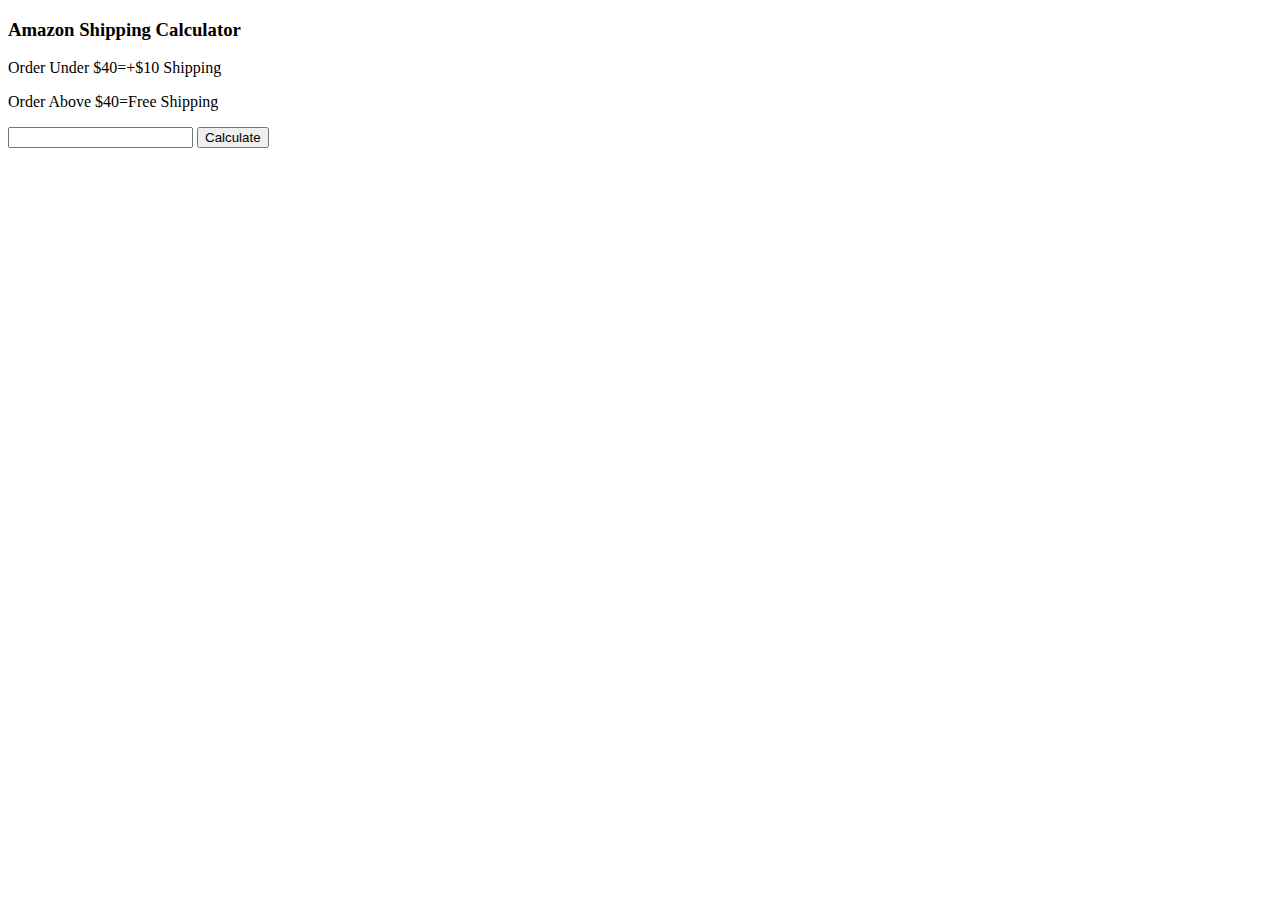
<file: amazon_shipping_calculator.html>
<!DOCTYPE html>
<html lang="en">
<head>
    <meta charset="UTF-8">
    <meta name="viewport" content="width=device-width, initial-scale=1.0">
    <title>Amazon shipping calculator</title>
    <style>
        body{
            font-family:cursive;
        }
    </style>
</head>
<body>
    <h3>Amazon Shipping Calculator</h3>
    <p>Order Under $40=+$10 Shipping</p>
    <p>Order Above $40=Free Shipping</p>
    <input type="number" id="inp">
    <button>Calculate</button>
    <p id="out"></p>
    <script>
        document.querySelector("button").addEventListener("click",calcu);
        function calcu(){
            let inp = document.querySelector("#inp").value;
            if(inp <= 40)
            {
                var val=eval(inp)+10;
                document.querySelector("#out").innerHTML='Total Cost is $'+val;
            }
            else{
                document.querySelector("#out").innerHTML='Total Cost is $'+inp + "...Enjoy free shipping";
            }
        }
        
    </script>
</body>
</html>
</file>
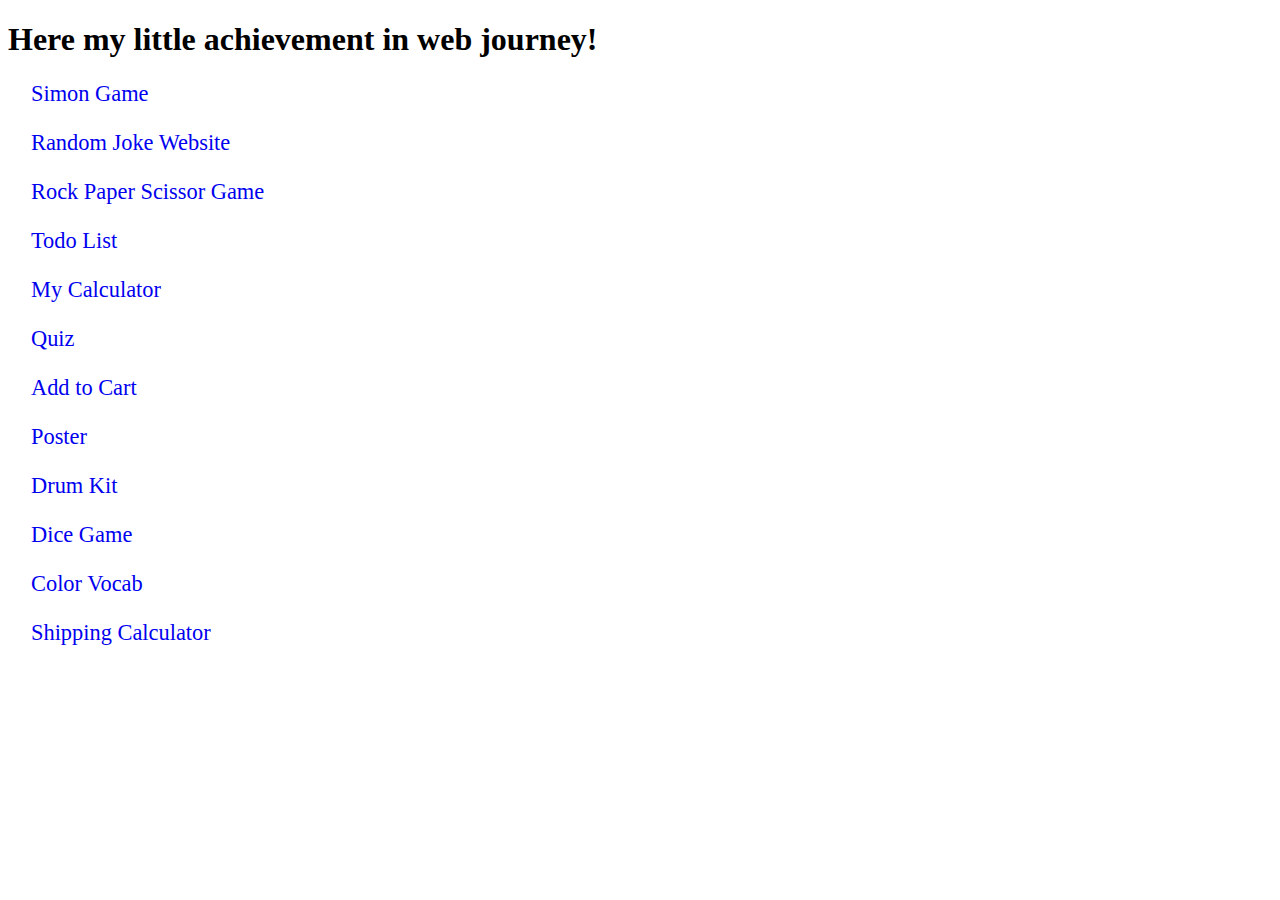
<file: Project.html>
<!DOCTYPE html>
<html lang="en">
<head>
    <meta charset="UTF-8">
    <meta name="viewport" content="width=device-width, initial-scale=1.0">
    <title>My Little Project</title>
</head>
<body>
    <style>
        a{
            display: block;
            margin: 23px;
            font-size: 1.4rem;
            text-decoration: none;
            font-family: Georgia, 'Times New Roman', Times, serif;
        }

    </style>
    <h1>Here my little achievement in web journey!</h1>
    <a href="./TheSimonGameProject/simon.html">Simon Game</a>
    <a href="./RandomJokeWebsite/ranjoke.html">Random Joke Website</a>
    <a href="./RockPaperScissorProject/RPS.html">Rock Paper Scissor Game</a>
    <a href="./todoListProject/todoList.html">Todo List</a>
    <a href="./calculatorProject/calci.html">My Calculator</a>
    <a href="./littleQuizProject/quiz.html">Quiz</a>
    <a href="./CartQuantityProject/cart.html">Add to Cart</a>
    <a href="./motivational_poster/poster.html">Poster</a>
    <a href="./MyDrumKitProject/drum.html">Drum Kit</a>
    <a href="./DiceGameProject/dice.html">Dice Game</a>
    <a href="./ColorVocabProject/colorvocab.html">Color Vocab</a>
    <a href="./amazon_shipping_calculator.html">Shipping Calculator</a>
</body>
</html>
</file>
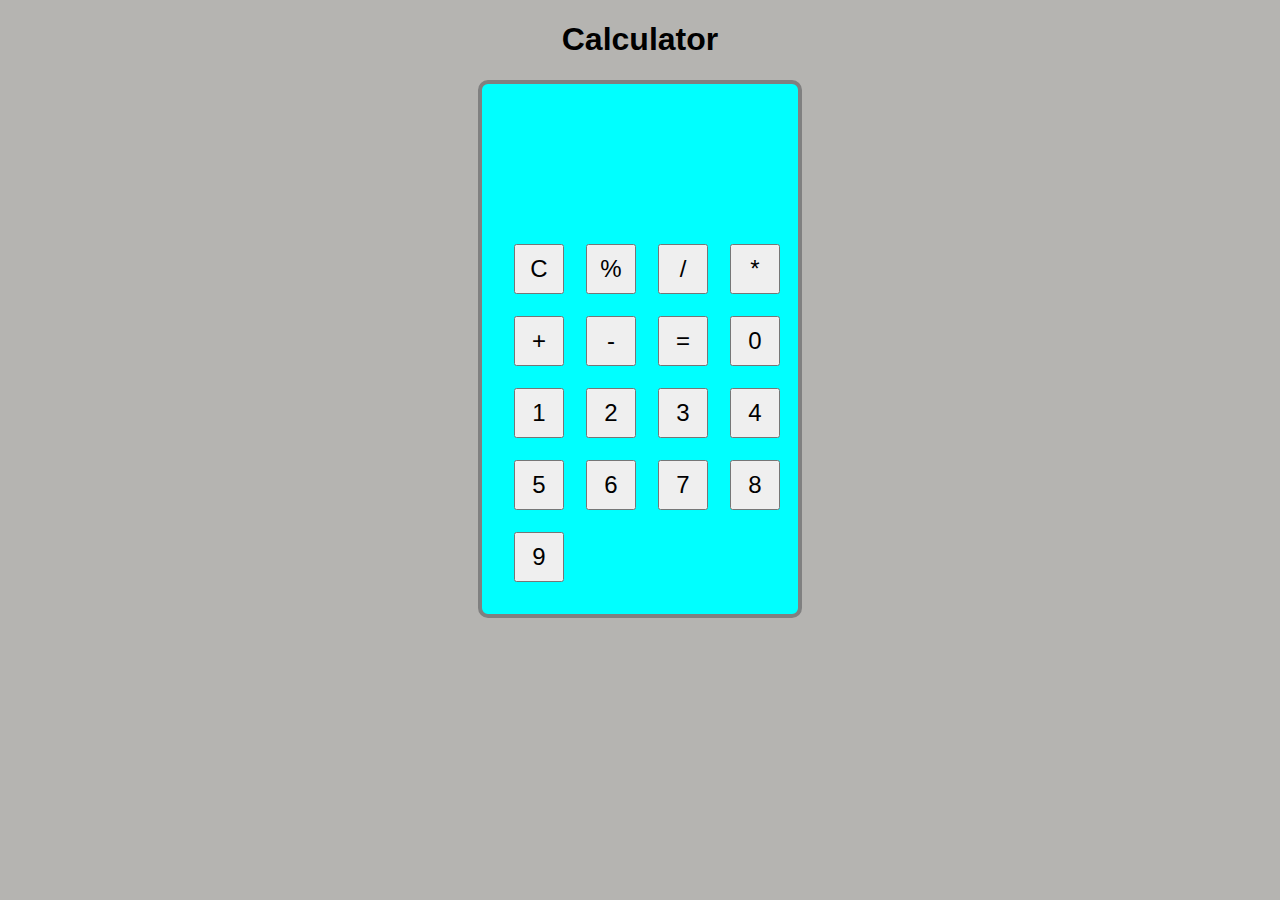
<file: calculatorProject/calci.html>
<!DOCTYPE html>
<html lang="en">
<head>
    <meta charset="UTF-8">
    <meta name="viewport" content="width=device-width, initial-scale=1.0">
    <title>My Calculator</title>
    <link rel="stylesheet" href="./calci.css">
</head>
<body>
    <h1>Calculator</h1>
    <div id="outerContainer" class="outerc">
        <p></p>
        <div id="innerContainer" class="innerc">
        <button id="b1" class="btn">C</button>
        <button id="b2" class="btn">%</button>
        <button id="b3" class="btn">/</button>
        <button id="b4" class="btn">*</button>
        <button id="b5" class="btn">+</button>
        <button id="b6" class="btn">-</button>
        <button id="b7" class="btn">=</button>
        <button id="b8" class="btn">0</button>
        <button id="b9" class="btn">1</button>
        <button id="b10" class="btn">2</button>
        <button id="b11" class="btn">3</button>
        <button id="b12" class="btn">4</button>
        <button id="b13" class="btn">5</button>
        <button id="b14" class="btn">6</button>
        <button id="b15" class="btn">7</button>
        <button id="b16" class="btn">8</button>
        <button id="b17" class="btn">9</button>
        </div>
    </div>
    <script src="./calci.js"></script>
</body>
</html>
</file>
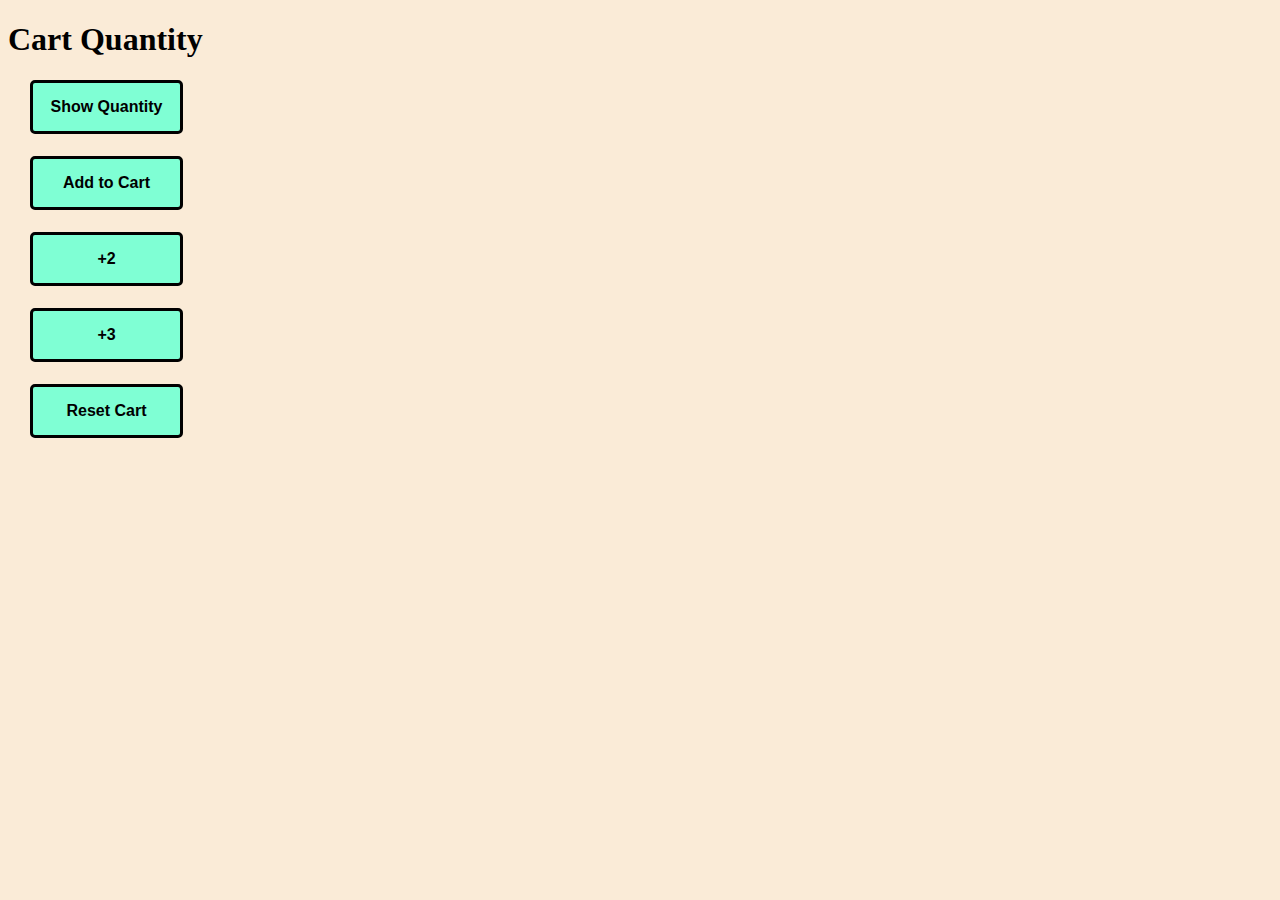
<file: CartQuantityProject/cart.html>
<!DOCTYPE html>
<html lang="en">
<head>
    <meta charset="UTF-8">
    <meta name="viewport" content="width=device-width, initial-scale=1.0">
    <title>My Cart</title>
    <link rel="stylesheet" href="./cart.css">
</head>
<body>
    <h1>Cart Quantity</h1>
    <button id="show" class="btn">Show Quantity</button><p id="p1" class="para"></p>
    <button id="add1" class="btn">Add to Cart</button><p id="p2" class="para"></p>
    <button id="add2" class="btn">+2</button><p id="p3" class="para"></p>
    <button id="add3" class="btn">+3</button><p id="p4" class="para"></p>
    <button id="reset" class="btn">Reset Cart</button><p id="p5" class="para"></p>
    <script src="./cart.js"></script>
</body>
</html>
</file>
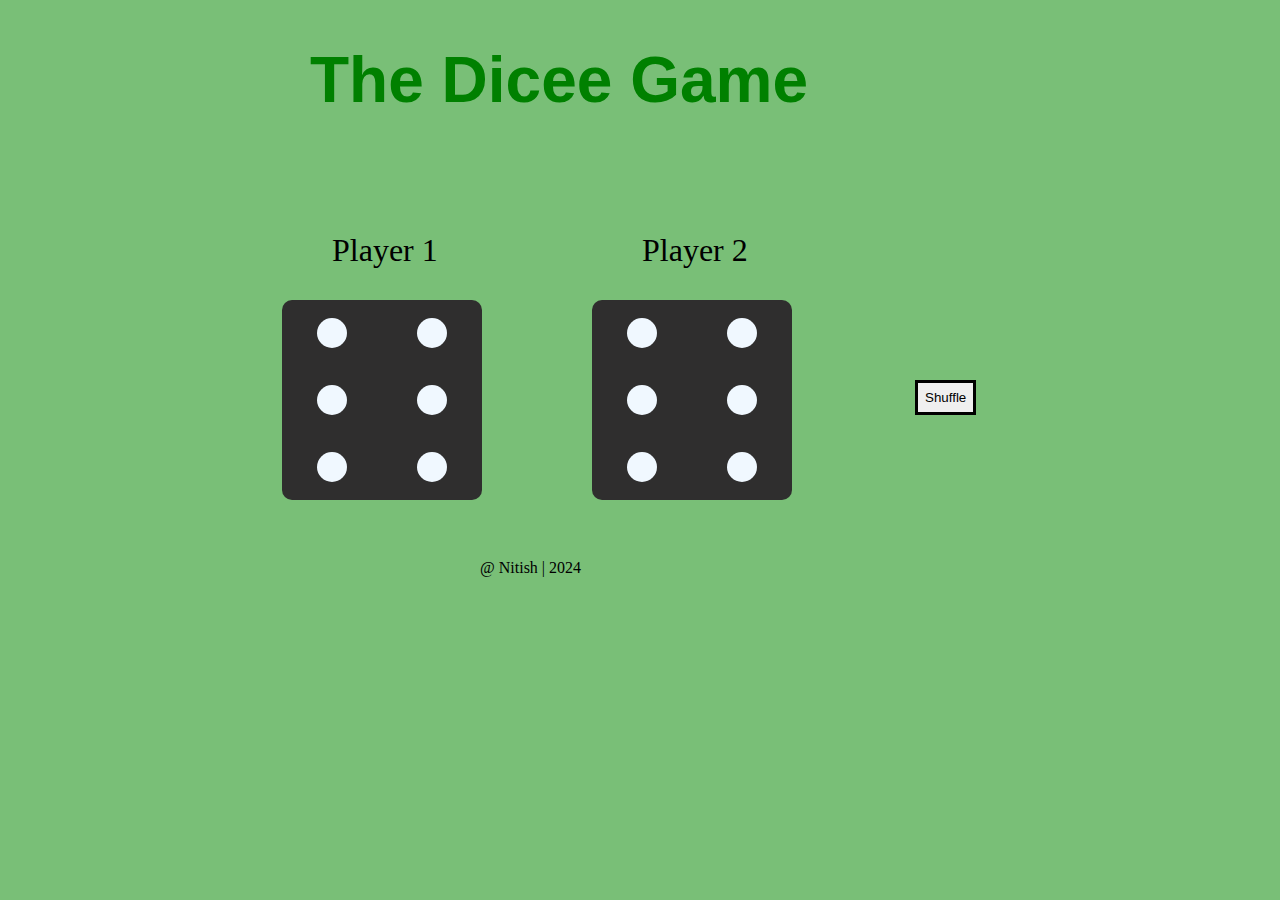
<file: DiceGameProject/dice.html>
<!DOCTYPE html>
<html lang="en">
<head>
    <meta charset="UTF-8">
    <meta name="viewport" content="width=device-width, initial-scale=1.0">
    <title>The Dicee Game</title>
    <link rel="stylesheet" href="./dice.css">
</head>
<body>
    <h1>The Dicee Game</h1>
        <p id="p1">Player 1</p>
        <div class="gridContainer grid1">
        <div class="gridItem"></div>
        <div class="gridItem"></div>
        <div class="gridItem"></div>
        <div class="gridItem"></div>
        <div class="gridItem"></div>
        <div class="gridItem"></div>
        </div>
        <p id="p2">Player 2</p>
        <div class="gridContainer grid2">
        <div class="gridItem"></div>
        <div class="gridItem"></div>
        <div class="gridItem"></div>
        <div class="gridItem"></div>
        <div class="gridItem"></div>
        <div class="gridItem"></div>
        </div>
        <button onclick="randm()">Shuffle</button>
        <footer>@ Nitish | 2024</footer>
    <script src="./dice.js"></script>
</body>
</html>
</file>
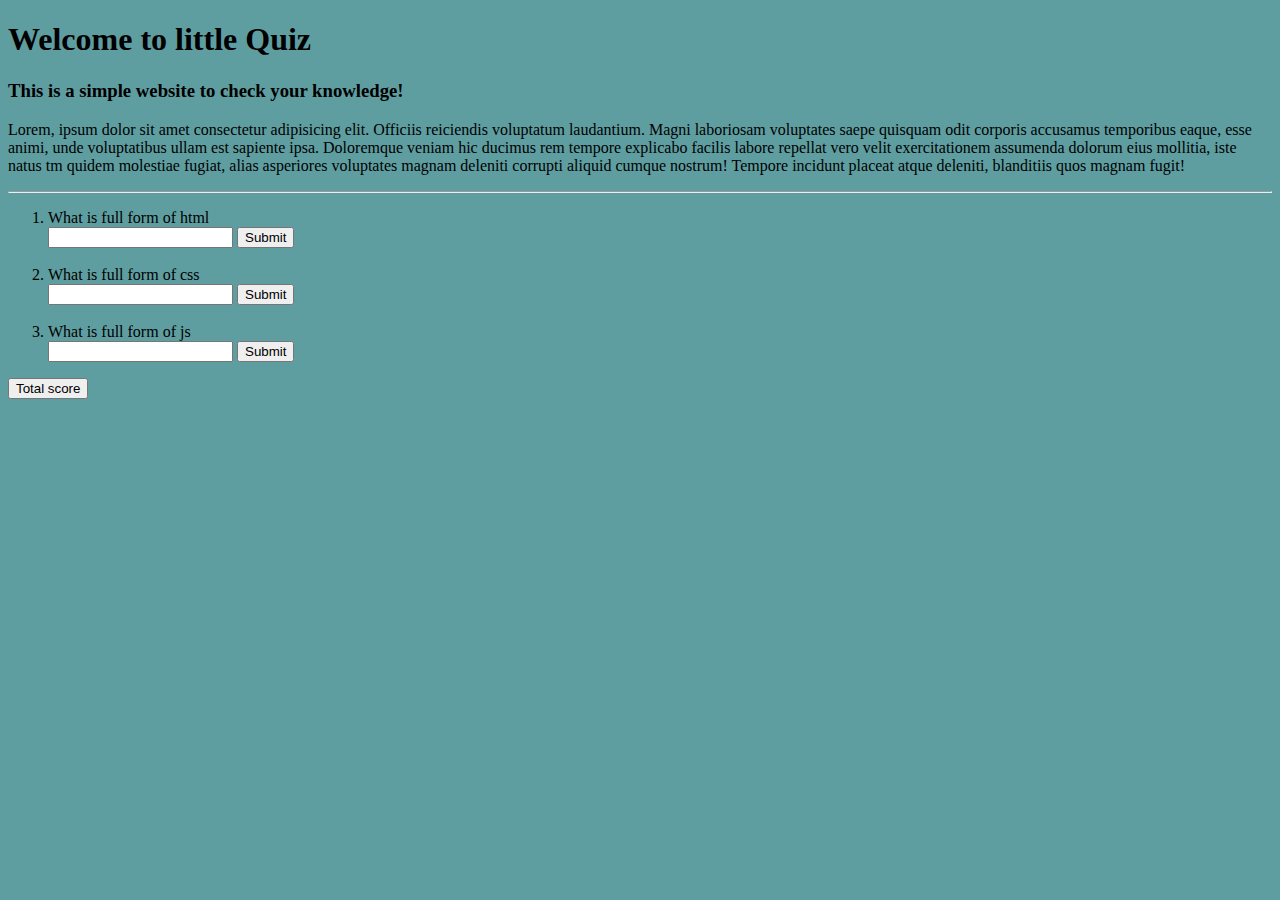
<file: littleQuizProject/quiz.html>
<!DOCTYPE html>
<html lang="en">
<head>
    <meta charset="UTF-8">
    <meta name="viewport" content="width=device-width, initial-scale=1.0">
    <title>littleQuiz</title>
    <link rel="stylesheet" href="./quiz.css">
</head>
<body>
    <h1>Welcome to little Quiz</h1>
    <h3>This is a simple website to check your knowledge!</h3>
    <p>Lorem, ipsum dolor sit amet consectetur adipisicing elit. Officiis reiciendis voluptatum laudantium. Magni laboriosam voluptates saepe quisquam odit corporis accusamus temporibus eaque, esse animi, unde voluptatibus ullam est sapiente ipsa.
    Doloremque veniam hic ducimus rem tempore explicabo facilis labore repellat vero velit exercitationem assumenda dolorum eius mollitia, iste natus tm quidem molestiae fugiat, alias asperiores voluptates magnam deleniti corrupti aliquid cumque nostrum! Tempore incidunt placeat atque deleniti, blanditiis quos magnam fugit!</p>
    <hr/>
    <ol>
        <li>What is full form of html</li>
        <input type="text" id="html" name="html">
        <button>Submit</button>
        <br/><br/>

        <li>What is full form of css</li>
        <input type="text" id="css" name="css">
        <button>Submit</button>
        <br/><br/>

        <li>What is full form of js</li>
        <input type="text" id="js" name="js">
        <button>Submit</button>
    </ol>
    <button>Total score</button>
    <p id="p1"></p>
    <script src="./quiz.js"></script>
</body>
</html>
</file>
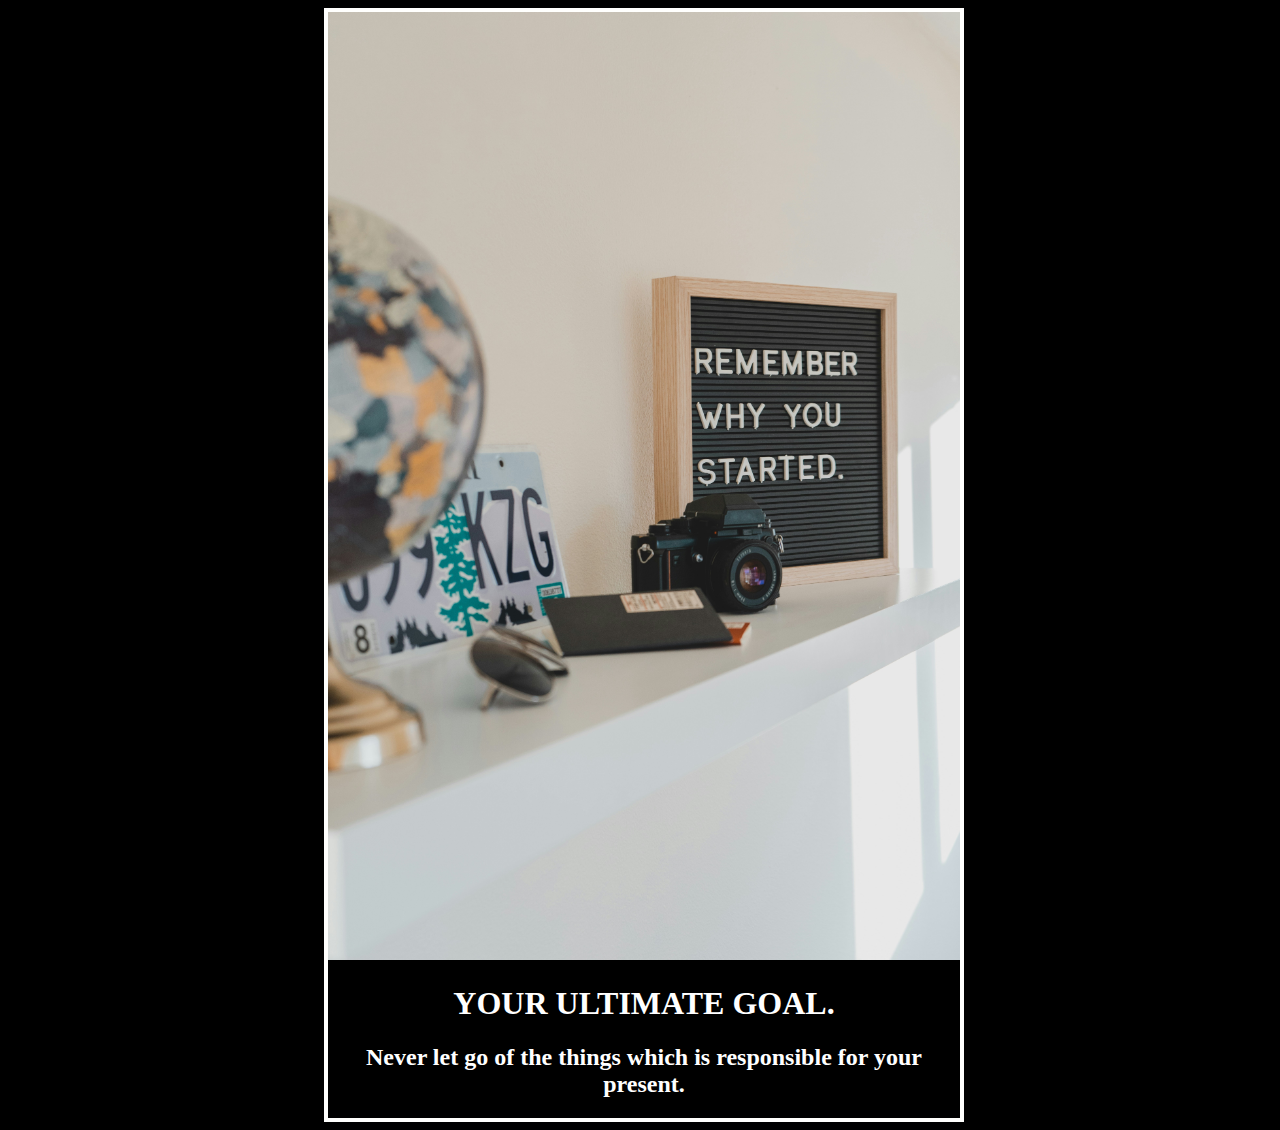
<file: motivational_poster/poster.html>
<!DOCTYPE html>
<html lang="en">

<head>
    <meta charset="UTF-8">
    <meta name="viewport" content="width=device-width, initial-scale=1.0">
    <title>Motivational poster</title>
    <link rel="stylesheet" href="./poster.css">
</head>

<body>
    <div id="box">
        <img src="./motiv.jpg" alt="motivational pic" />
        <h1 class="prp">Your Ultimate Goal.</h1>
        <h2 class="prp">Never let go of the things which is responsible for your present.</h2>
    </div>
</body>
</html>
</file>
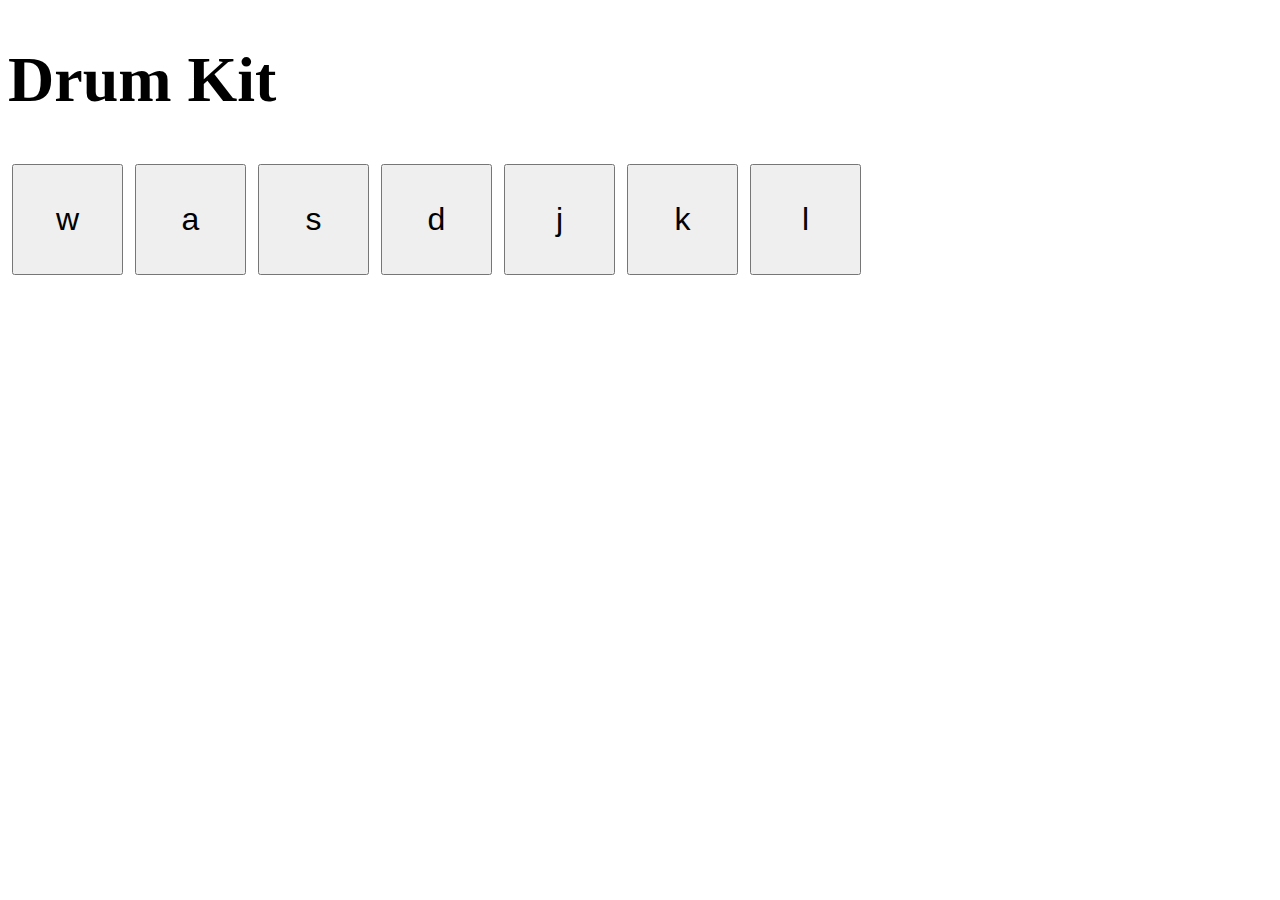
<file: MyDrumKitProject/drum.html>
<!DOCTYPE html>
<html lang="en">
<head>
    <meta charset="UTF-8">
    <meta name="viewport" content="width=device-width, initial-scale=1.0">
    <title>Drum</title>
    <link rel="stylesheet" href="./drum.css">
</head>
<body>
    <h1>Drum Kit</h1>
    <div class="butn">
        <button class="w drum">w</button>
        <button class="a drum">a</button>
        <button class="s drum">s</button>
        <button class="d drum">d</button>
        <button class="j drum">j</button>
        <button class="k drum">k</button>
        <button class="l drum">l</button>
    </div>
<script src="./drum.js"></script>
</body>
</html>
</file>
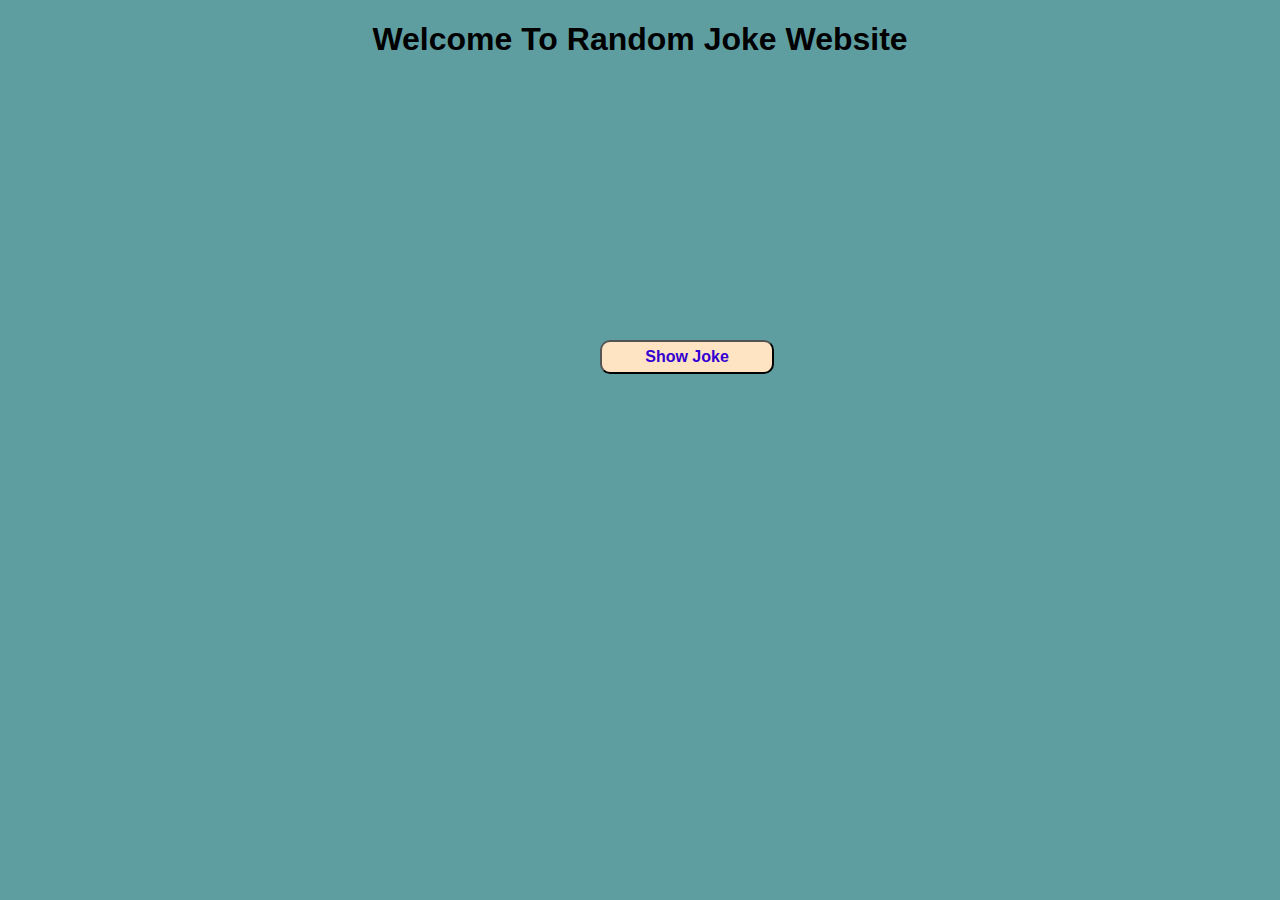
<file: RandomJokeWebsite/ranjoke.html>
<!DOCTYPE html>
<html lang="en">
<head>
    <meta charset="UTF-8">
    <meta name="viewport" content="width=device-width, initial-scale=1.0">
    <title>Random Joke</title>
    <link rel="stylesheet" href="./ranjoke.css">
</head>
<body>
    <h1>Welcome To Random Joke Website</h1>
    <div id="joke"></div>
    <button id="btn" class="but">Show Joke</button>
    <script src="./ranjoke.js"></script>
</body>
</html>
</file>
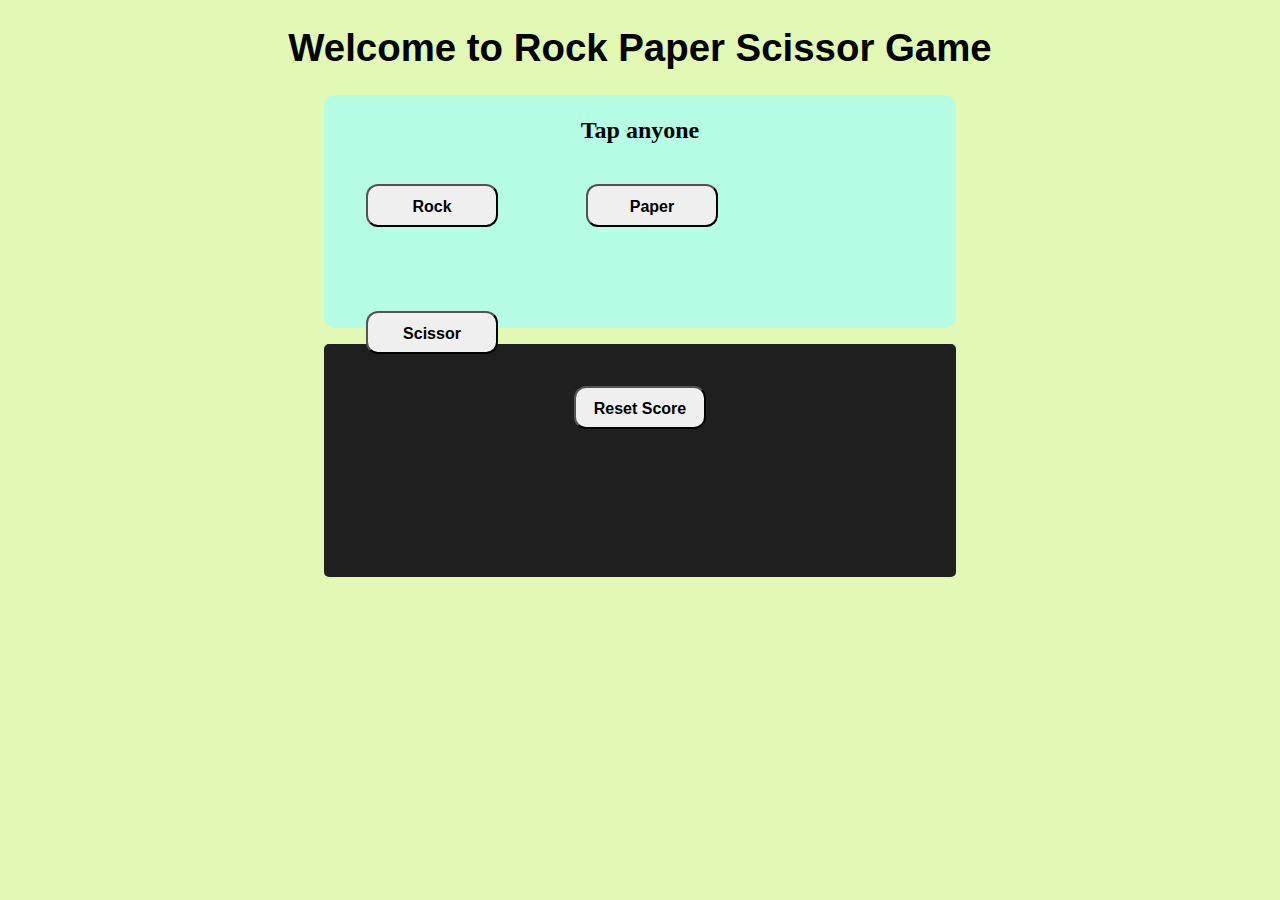
<file: RockPaperScissorProject/RPS.html>
<!DOCTYPE html>
<html lang="en">
<head>
    <meta charset="UTF-8">
    <meta name="viewport" content="width=device-width, initial-scale=1.0">
    <title>Rock Paper Scissor</title>
    <link rel="stylesheet" href="./rps.css">
</head>
<body>
    <h1>Welcome to Rock Paper Scissor Game</h1>
    <div id="div1">
        <h2>Tap anyone</h2>
        <button>Rock</button>
        <button>Paper</button>
        <button>Scissor</button>
    </div>
    <div id="div2">
    <p id="p1"></p>
    <p id="p2"></p>
    <button>Reset Score</button>
    </div>
<script src="./rps.js"></script>
</body>
</html>
</file>
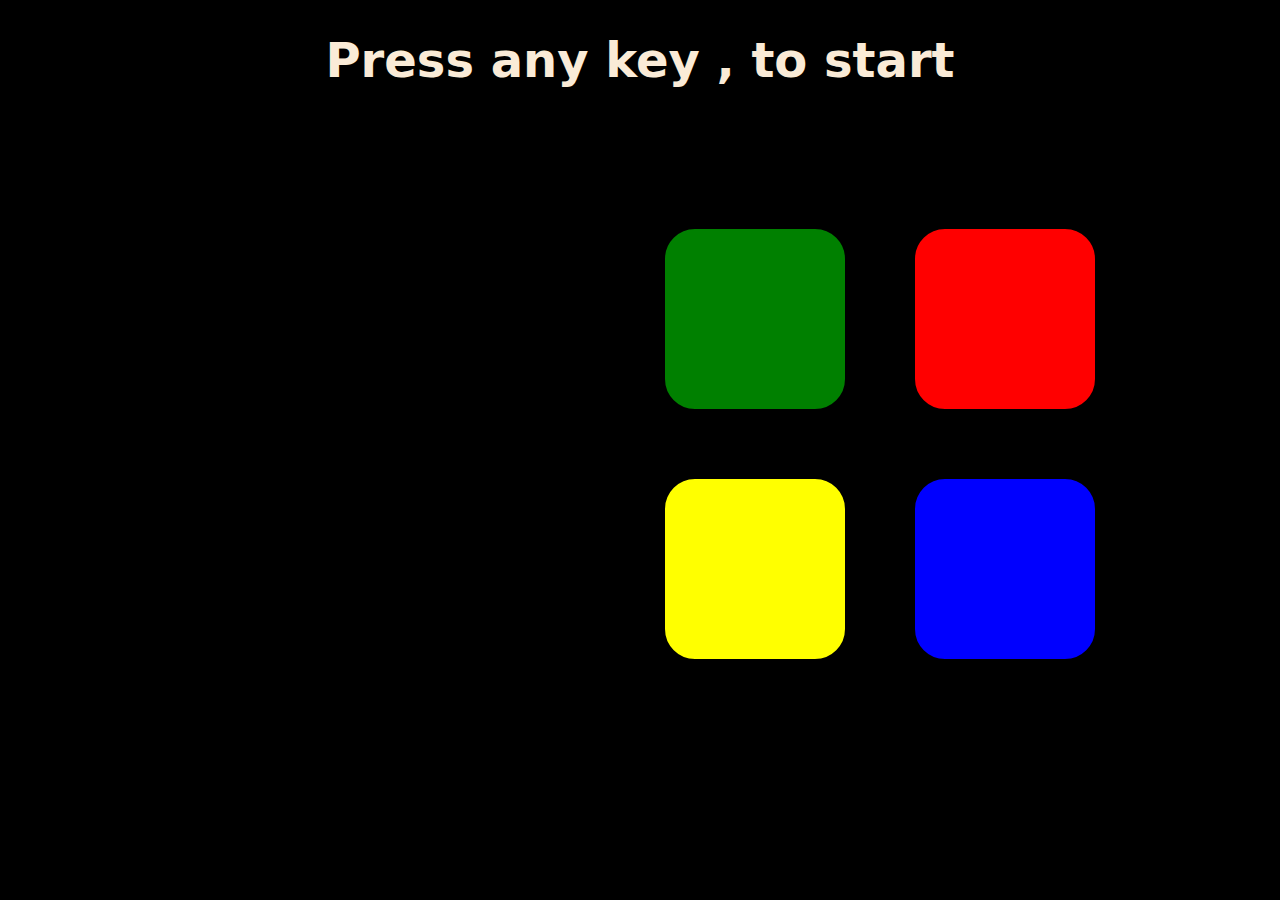
<file: TheSimonGameProject/simon.html>
<!DOCTYPE html>
<html lang="en">
<head>
    <meta charset="UTF-8">
    <meta name="viewport" content="width=device-width, initial-scale=1.0">
    <title>The Simon Game</title>
    <link rel="stylesheet" href="./simon.css">
</head>
<body>
    <h1 id="level-title">Press any key , to start</h1>
    <div class="container">
        <button id="green" class="btn green"></button>
        <button id="red" class="btn red"></button>
        <button id="yellow" class="btn yellow"></button>
        <button id="blue" class="btn blue"></button>
    </div>
    <script src="https://code.jquery.com/jquery-3.7.1.js" integrity="sha256-eKhayi8LEQwp4NKxN+CfCh+3qOVUtJn3QNZ0TciWLP4=" crossorigin="anonymous"></script>
    <script src="./simon.js"></script>
</body>
</html>
</file>
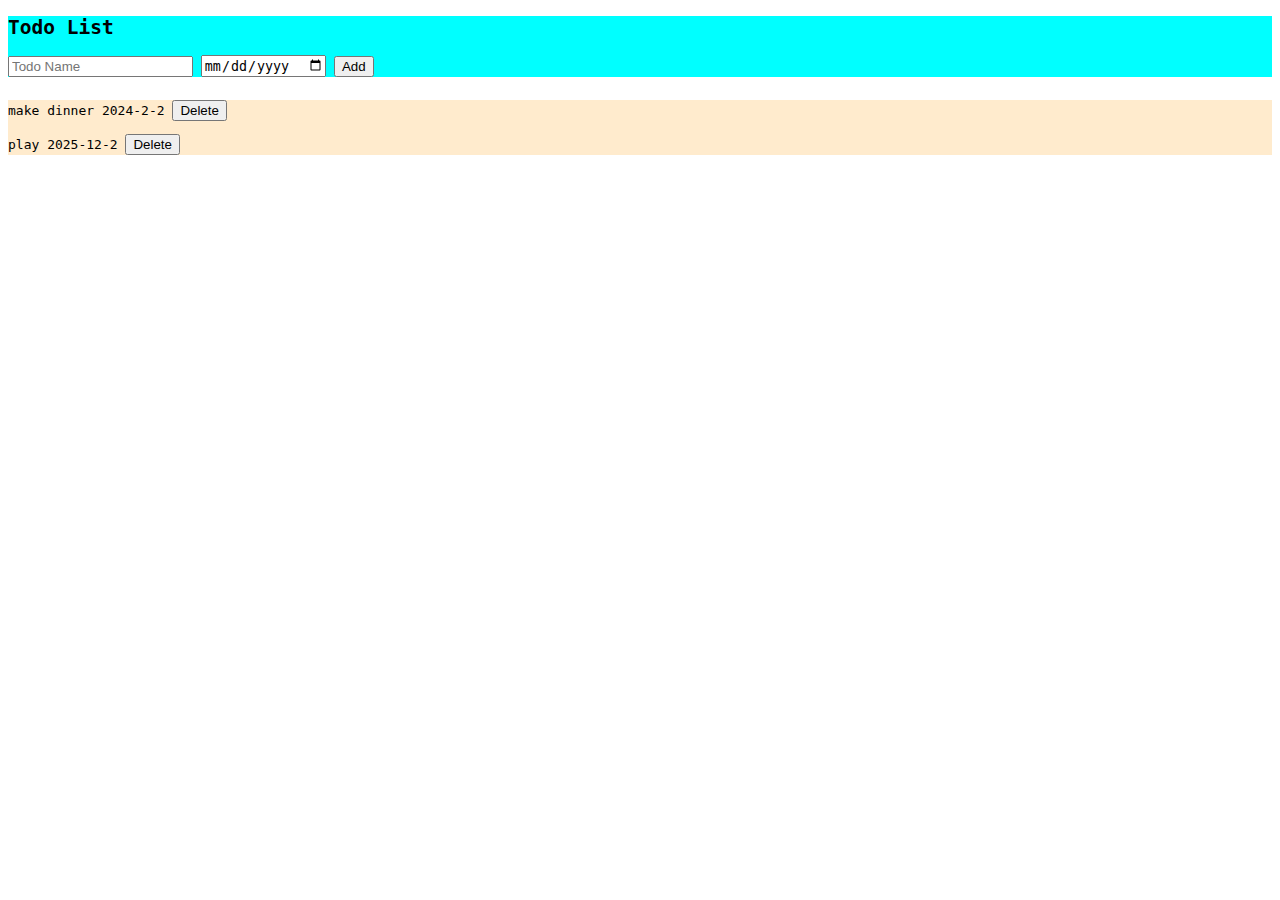
<file: todoListProject/todoList.html>
<!DOCTYPE html>
<html lang="en">
<head>
    <meta charset="UTF-8">
    <meta name="viewport" content="width=device-width, initial-scale=1.0">
    <title>Todo List Project</title>
    <link rel="stylesheet" href="./todoList.css">
</head>
<body>
    <div id="first">
        <h2>Todo List</h2>
        <input type="text" id="inpt" placeholder="Todo Name">
        <input type="date" name="" id="date">
        <button onclick="addl()">Add</button>
    </div>
    <div id="second"></div>
    <script src="./todoList.js"></script>
</body>
</html>
</file>
<file: calculatorProject/calci.css>
body{
    background-color: rgb(181, 180, 177);
}
h1{
    text-align: center;
    font-family: Verdana, Geneva, Tahoma, sans-serif;
}
p{
    position:relative;
    top: 43px;
    width: 100%;
    height: 53px;
    text-align: center;
    font-size: 23px;
    font-weight: bolder;
    font-family:monospace;
}
.outerc{
    width: 25%;
    height: 530px;
    margin: auto;
    background-color: aqua;
    border: 4px solid gray;
    border-radius: 10px;
}
.innerc{
    position: relative;
    top: 52px;
    margin: 32px;
    display: grid;
    grid-template-columns: 2fr 2fr 2fr 2fr;
    grid-template-rows: 2fr 2fr 2fr 2fr;
    gap: 22px;
}
.btn{
    
    font-size: 1.5rem;
    width: 50px;
    height: 50px;
}
</file>
<file: CartQuantityProject/cart.css>
body{
    background-color: antiquewhite;
}
.btn{
    display: block;
    margin: 22px;
    width: 153px;
    height: 54px;
    font-size: 1em;
    font-weight: bold;
    background-color: aquamarine;
    padding: 4px;
    border: 3px solid black;
    border-radius: 5px;
    cursor: pointer;
}
.btn:hover{
font-size: 1.3em;
width: 175px;
height: 65px;
background-color: black;
color: white; 
}
.para{
    position:absolute;
    font-size: larger;
    left: 223px;
    font-weight:bolder;
}
#p1{
    top:79px;
}
#p2{
    top:149px;
}
#p3{
    top:229px;
}
#p4{
    top:309px;
}
#p5{
    top:384px;
}
</file>
<file: DiceGameProject/dice.css>
body{
    margin: 0px;
    padding: 0px;
    background-color: rgb(121, 191, 119);
}
h1{
    position: relative;
    left: 310px;
    font-size: 4rem;
    font-family: Verdana, Geneva, Tahoma, sans-serif;
    color: green;
}
.gridContainer{
    width: 200px;
    height: 200px;
    background-color: rgb(47, 46, 46);
    border-radius: 10px;
    display: grid;
    grid-template-columns: auto auto;
}
.grid1{
    position: absolute;
    left: 282px;
    top:300px;
}
.grid2{
    position: absolute;
    left: 592px;
    top:300px;
}
.gridItem{
    width: 30px;
    height: 30px;
    background-color: aliceblue;
    border-radius: 50%;
    place-self: center;
}
#p1{
    position:absolute;
    font-size: 2em;
    left: 332px;
    top:200px;
}
#p2{
    position: absolute;
    font-size: 2em;
    left: 642px;
    top:200px;
}
footer{
    position: relative;
    top: 364px;
    left: 480px;
}
button{
    position: relative;
    top: 220px;
    left: 915px;
    border: 3px solid black;
    padding: 7px;
}
button:hover{
    cursor: pointer;
    padding: 8px;
    background-color: black;
    color: white;
    border-radius: 6px;
}
</file>
<file: littleQuizProject/quiz.css>
body{
    background-color: cadetblue;
}
</file>
<file: motivational_poster/poster.css>
body{
    background-color: black;
}
#box{
    width: 50%;
    border: 4px solid rgb(255, 255, 253);
    margin-left: 25%;
}
img{
    width: 100%;
}
.prp{
    color: white;
    text-align: center;
}
h1{
    text-transform: uppercase;
}
</file>
<file: MyDrumKitProject/drum.css>
h1{
    font-size: 4rem;
}
button{
    padding: 5px;
    margin: 4px;
    width: 111px;
    height: 111px;
    font-size: 2rem;
}
button:hover{
    cursor: pointer;
}
.pressed
{
    background-color: black;
    color: white;
}
</file>
<file: RandomJokeWebsite/ranjoke.css>
body{
    background-color: cadetblue;
}
h1{
    font-family: 'Segoe UI', Tahoma, Geneva, Verdana, sans-serif;
    text-align: center;
}
#joke{
    width: 50%;
    height: 33px;
    margin: auto;
    position: relative;
    top: 100px;
    font-size: 1.5em;
}
button{
    position: absolute;
    height: 34px;
    width: 174px;
    font-size: 1rem;
    font-weight: bold;
    background-color: bisque;
    color: rgb(52, 0, 209);
    border-radius: 10px;
    left: 600px;
    top: 340px;
    cursor: pointer;
}
button:hover{
    background-color: black;
    color: aliceblue;
    box-shadow: 13px 12px 3px rgba(22,33,44,0.5);
}
</file>
<file: RockPaperScissorProject/rps.css>
body{
    background-color: #e1f9b5;
}
h1{
    text-align: center;
    font-size: 2.4rem;
    font-family: 'Trebuchet MS', 'Lucida Sans Unicode', 'Lucida Grande', 'Lucida Sans', Arial, sans-serif;
}
#div1{
    border-radius: 12px;
    width: 50%;
    margin: auto;
    height: 233px;
    background-color: rgb(181, 253, 229);
    display:block;
    align-items: center;
}
#div1 h2{
    position: relative;
    top: 22px;
    text-align: center;
}
button{
    width: 132px;
    height: 43px;
    font-family: 'Lucida Sans', 'Lucida Sans Regular', 'Lucida Grande', 'Lucida Sans Unicode', Geneva, Verdana, sans-serif;
    font-size: 16px;
    font-weight: bolder;
    border-radius: 12px;
    margin: 42px;
    padding: 12px;
    cursor: pointer;
}
button:hover{
    background-color: rgb(5, 45, 247);
    color: rgb(255, 244, 244);
}
#div2{
    width: 50%;
    margin: auto;
    height: 233px;
    background-color: rgb(32, 31, 31);
    display:block;
    align-items: center;
    color: white;
    border-radius: 5px;
    text-align: center;
}
</file>
<file: TheSimonGameProject/simon.css>
body{
    background-color: black;
    text-align: center;
}
h1{
    text-align: center;
    color: antiquewhite;
    font-size: 3rem;
    font-family: system-ui, -apple-system, BlinkMacSystemFont, 'Segoe UI', Roboto, Oxygen, Ubuntu, Cantarell, 'Open Sans', 'Helvetica Neue', sans-serif;
}
.container{
    width: 322px;
    height: 322px;
    display: grid;
    grid-template-columns: 2fr 2fr;
    grid-template-rows: 2fr 2fr;
    position: relative;
    left: 622px;
    top: 74px;
}
.btn{
    margin: 25px;
    display: inline-block;
    height: 200px;
    width: 200px;
    border: 10px solid black;
    border-radius: 20%;
}
.game-over {
    background-color: red;
    opacity: 0.8;
}
#green{
background-color: green;
}
#red{
background-color: red;
}
#yellow{
background-color: yellow;
}
#blue{
background-color: blue;
}
.pressed{
    box-shadow: 0 0 20px white;
    background-color: grey;
}
</file>
<file: todoListProject/todoList.css>
body{
    font-family: monospace;
}
#first{
    background-color: aqua;
    margin-bottom: 23px;
}
#second{
    background-color: blanchedalmond;
}
</file>
